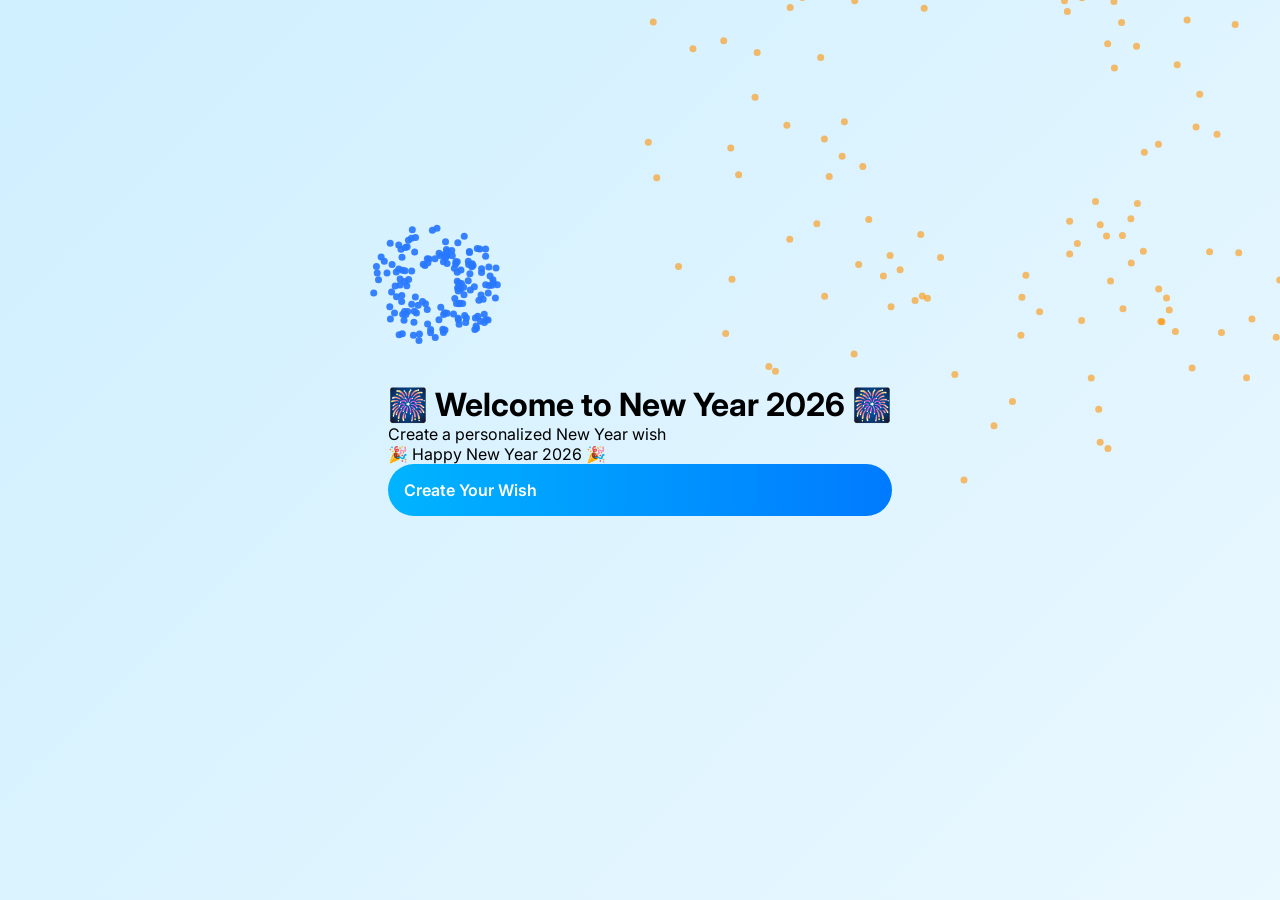
<file: templates/index.html>
<!DOCTYPE html>
<html lang="en">
<head>
    <meta charset="UTF-8">
    <title>Welcome to New Year 2026</title>
    <meta name="viewport" content="width=device-width, initial-scale=1.0">

    <!-- Fonts -->
    <link href="https://fonts.googleapis.com/css2?family=Playfair+Display:wght@600&family=Inter:wght@400;600&display=swap" rel="stylesheet">

    <!-- CSS -->
    <link rel="stylesheet" href="/static/css/style.css">
</head>

<body class="luxury-bg">

<div class="hero">
    <div class="hero-card">

        <h1 class="hero-title">
            🎆 Welcome to New Year 2026 🎆
        </h1>

        <p class="hero-subtitle">
            Create a personalized New Year wish
        </p>

        <div id="countdown" class="hero-countdown">
            Loading...
        </div>

        <a href="/create" class="btn hero-btn">
            Create Your Wish
        </a>

    </div>
</div>

<script src="/static/js/countdown.js"></script>
<script src="/static/js/fireworks.js"></script>
</body>
</html>
</file>
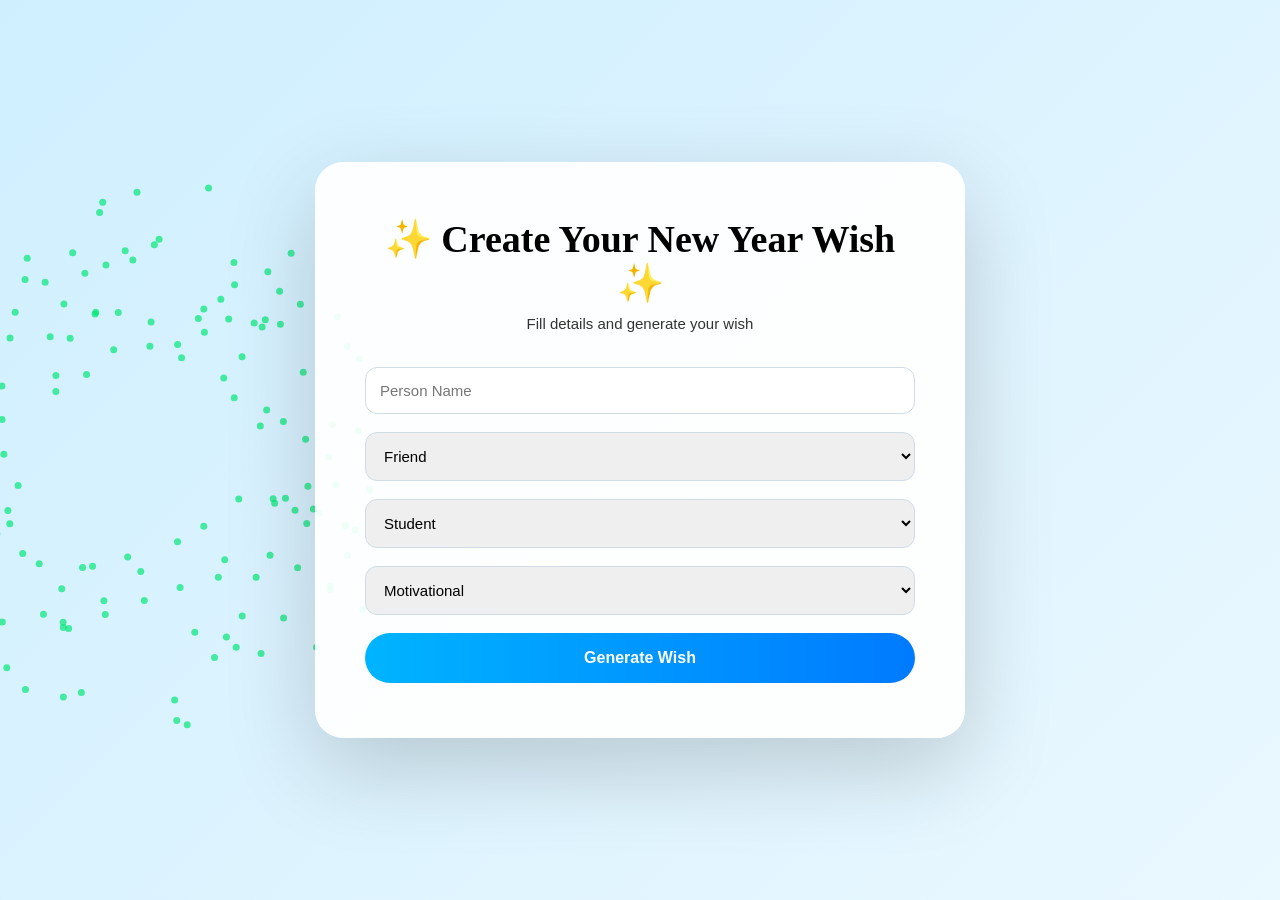
<file: templates/create.html>
<!DOCTYPE html>
<html>
<head>
    <title>Create New Year Wish</title>
    <meta name="viewport" content="width=device-width, initial-scale=1.0">
    <link rel="stylesheet" href="/static/css/style.css">
</head>

<body class="luxury-bg">

<div class="glass">
    <h1 class="title">✨ Create Your New Year Wish ✨</h1>
    <p class="subtitle">Fill details and generate your wish</p>

    <div class="field">
        <input id="name" placeholder="Person Name" required>
    </div>

    <div class="field">
        <select id="relation">
            <option value="friend">Friend</option>
            <option value="family">Family</option>
            <option value="partner">Partner</option>
            <option value="colleague">Colleague</option>
            <option value="boss">Boss</option>
            <option value="teacher">Teacher</option>
            <option value="client">Client</option>
        </select>
    </div>

    <div class="field">
        <select id="profession">
            <option value="student">Student</option>
            <option value="software engineer">Software Engineer</option>
            <option value="devops engineer">DevOps Engineer</option>
            <option value="cloud engineer">Cloud Engineer</option>
            <option value="linux administrator">Linux Administrator</option>
            <option value="data analyst">Data Analyst</option>
            <option value="business owner">Business Owner</option>
            <option value="freelancer">Freelancer</option>
            <option value="manager">Manager</option>
            <option value="doctor">Doctor</option>
            <option value="entrepreneur">Entrepreneur</option>
            <option value="trader">Trader</option>
        </select>
    </div>

    <div class="field">
        <select id="tone">
            <option value="motivational">Motivational</option>
            <option value="emotional">Emotional</option>
            <option value="fun">Fun</option>
            <option value="professional">Professional</option>
        </select>
    </div>

    <button class="btn" onclick="go()">Generate Wish</button>
</div>

<script>
function go() {
    const name = document.getElementById("name").value || "Someone";
    const relation = document.getElementById("relation").value;
    const profession = document.getElementById("profession").value;
    const tone = document.getElementById("tone").value;

    window.location.href =
        `/wish/${encodeURIComponent(name)}/${encodeURIComponent(relation)}/${encodeURIComponent(profession)}/${encodeURIComponent(tone)}`;
}
</script>

<script src="/static/js/fireworks.js"></script>
</body>
</html>
</file>
<file: static/css/style.css>
* {
    box-sizing: border-box;
    margin: 0;
    padding: 0;
}

body {
    font-family: 'Inter', sans-serif;
    color: #000;
}

/* ===== SKY BLUE BACKGROUND ===== */
.luxury-bg {
    min-height: 100vh;
    background: linear-gradient(135deg, #cfefff, #eaf8ff);
    display: flex;
    align-items: center;
    justify-content: center;
    position: relative;
    overflow: hidden;
}

/* ===== MAIN CARD ===== */
.glass {
    max-width: 650px;
    width: 100%;
    padding: 55px 50px;
    background: rgba(255,255,255,0.92);
    border-radius: 28px;
    text-align: center;
    box-shadow: 0 30px 90px rgba(0,0,0,0.18);
    position: relative;
    z-index: 2;
}

/* ===== HEADINGS ===== */
.title {
    font-family: 'Playfair Display', serif;
    font-size: 38px;
    margin-bottom: 10px;
}

.subtitle {
    font-size: 15px;
    color: #333;
    margin-bottom: 35px;
}

/* ===== FORM ===== */
.field {
    margin-bottom: 18px;
}

input, select {
    width: 100%;
    padding: 14px;
    border-radius: 12px;
    border: 1px solid #cfdce6;
    font-size: 15px;
}

/* ===== BUTTON ===== */
.btn {
    width: 100%;
    padding: 16px;
    border-radius: 40px;
    border: none;
    background: linear-gradient(90deg, #00b4ff, #007aff);
    color: #fff;
    font-size: 16px;
    font-weight: 600;
    cursor: pointer;
    transition: 0.3s;
    text-decoration: none;
    display: inline-block;
}

.btn:hover {
    transform: translateY(-2px);
    box-shadow: 0 15px 40px rgba(0,122,255,0.45);
}

/* ===== FIREWORK CANVAS ===== */
#fireworks {
    position: fixed;
    inset: 0;
    z-index: 1;
    pointer-events: none;
}
</file>
